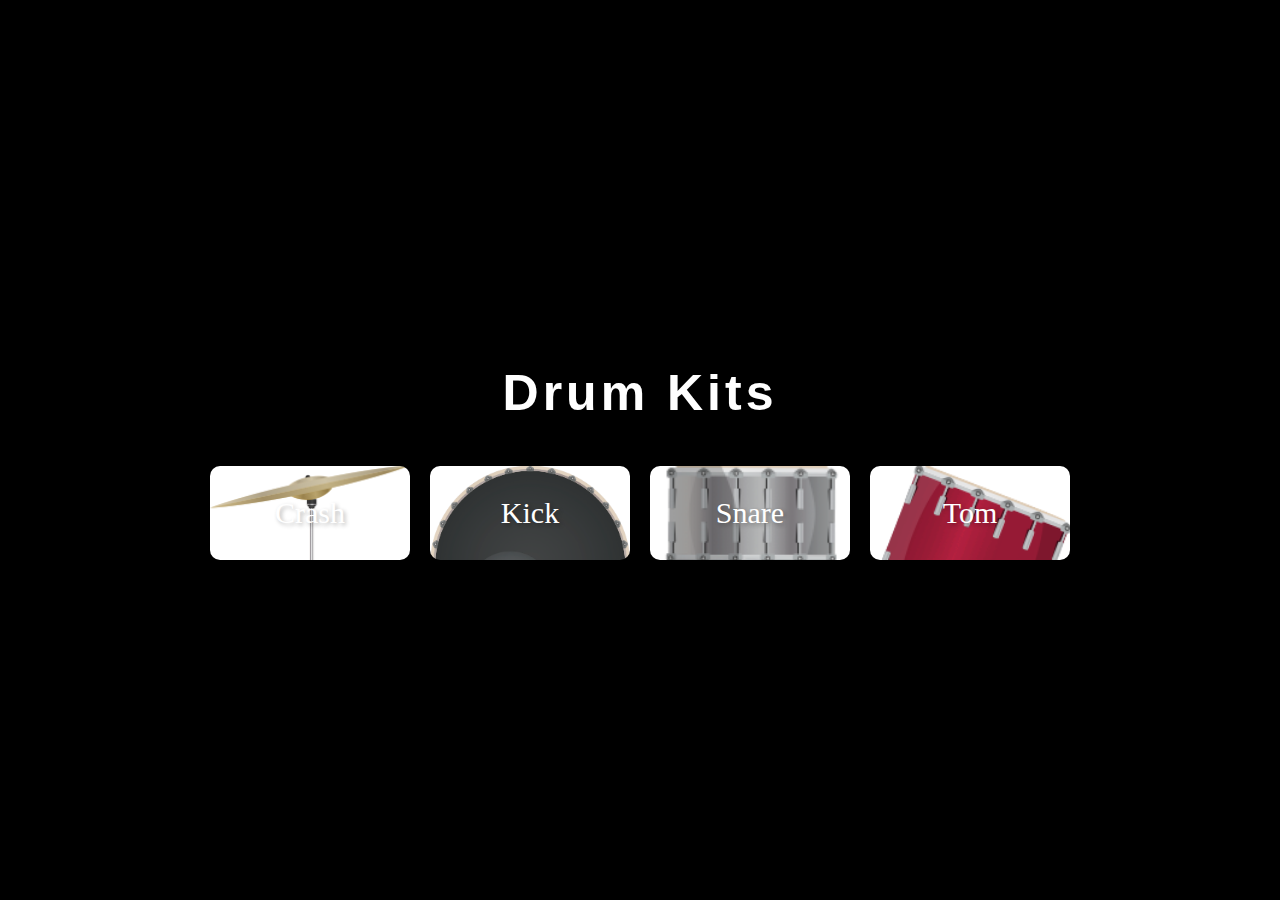
<file: Drum kit/index.html>
<!DOCTYPE html>
<html lang="en">
  <head>
    <meta charset="UTF-8" />
    <meta http-equiv="X-UA-Compatible" content="IE=edge" />
    <meta name="viewport" content="width=device-width, initial-scale=1.0" />
    <title>Drum Kits</title>
    <link
      rel="stylesheet"
      href="https://cdnjs.cloudflare.com/ajax/libs/font-awesome/6.0.0-beta2/css/all.min.css"
      integrity="sha512-YWzhKL2whUzgiheMoBFwW8CKV4qpHQAEuvilg9FAn5VJUDwKZZxkJNuGM4XkWuk94WCrrwslk8yWNGmY1EduTA=="
      crossorigin="anonymous"
      referrerpolicy="no-referrer"
    />
    <link rel="stylesheet" href="style.css" />
  </head>
  <body>
    <h1>Drum Kits <i class="fas fa-drum"></i></h1>
    <div class="container"></div>
    <script src="script.js"></script>
  </body>
</html>
</file>
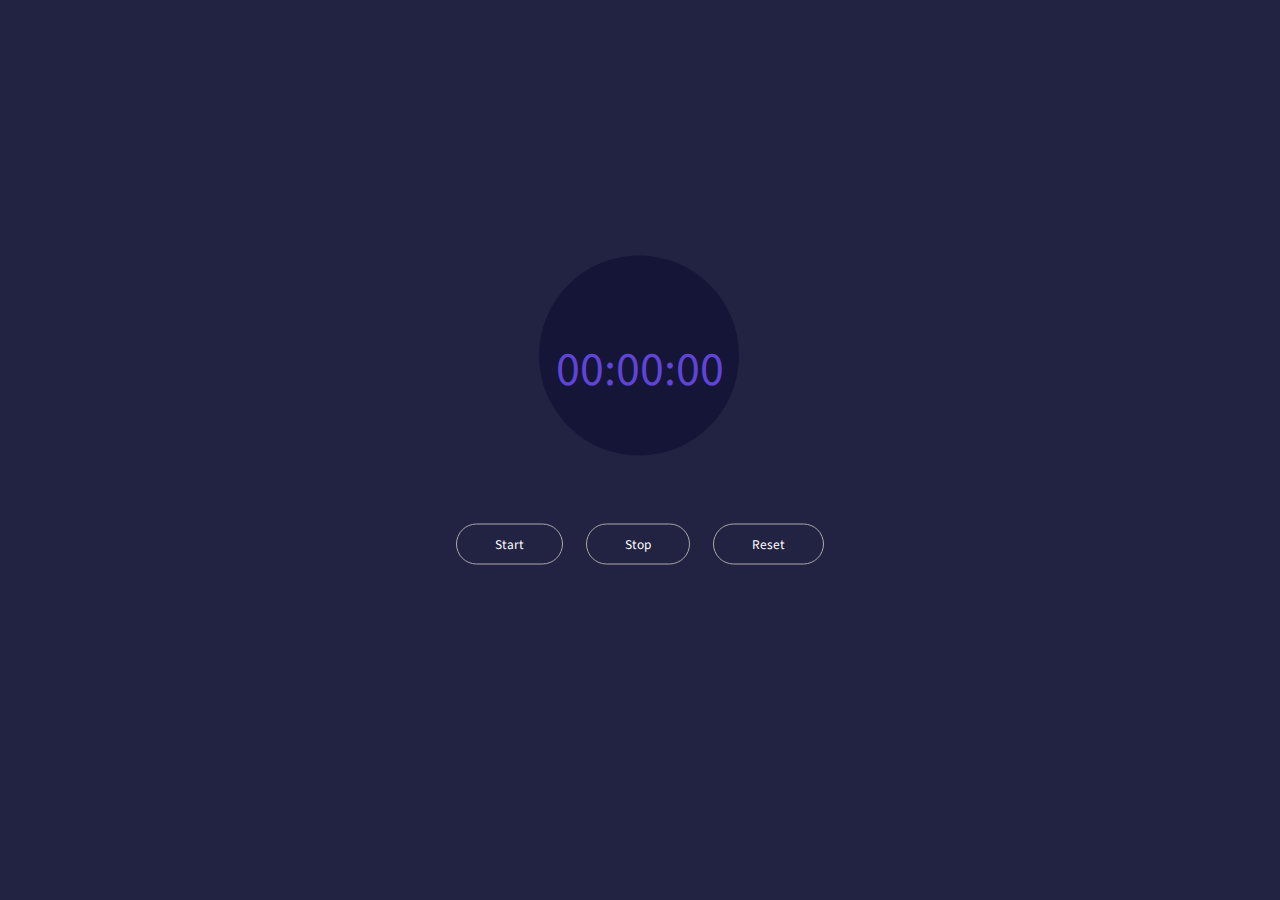
<file: stopwatch/index.html>
<!DOCTYPE html>
<html lang="en">

<head>
    <meta charset="UTF-8">
    <meta http-equiv="X-UA-Compatible" content="IE=edge">
    <meta name="viewport" content="width=device-width, initial-scale=1.0">
    <title>Document</title>
    <link rel="stylesheet" href="style.css">
</head>

<body>
    <div class="container">
        <div class="wrapper">
            <p>
                <span class="mins">00</span>:<span class="seconds">00</span>:<span class="tens">00</span>
            </p> <br>
            <button class="btn-start">Start</button>
            <button class="btn-stop">Stop</button>
            <button class="btn-reset">Reset</button>
        </div>
    </div>
    <script src="script.js"></script>

</body>

</html>
</file>
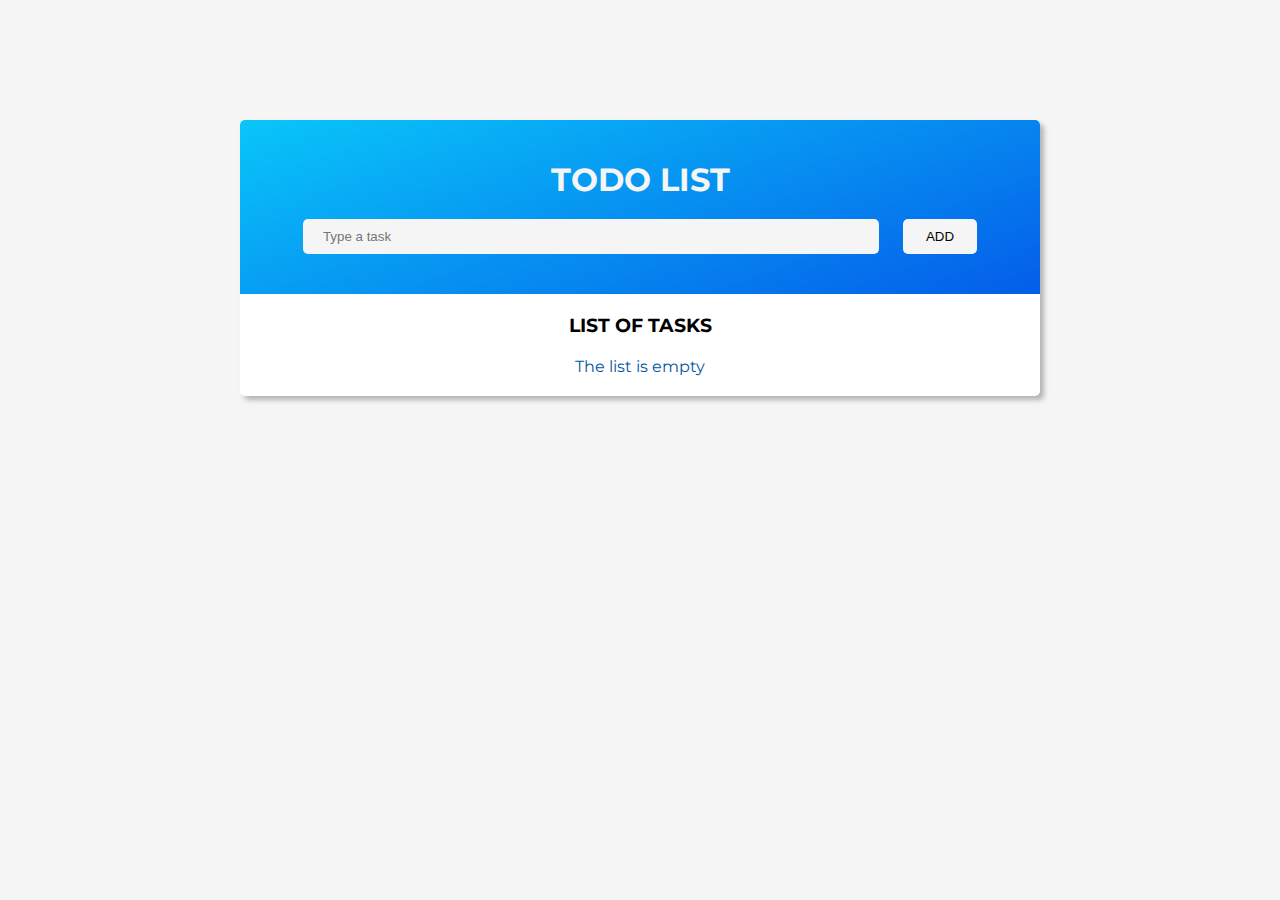
<file: Todo List/index.html>
<!DOCTYPE html>
<html lang="en">

<head>
    <meta charset="UTF-8">
    <meta http-equiv="X-UA-Compatible" content="IE=edge">
    <meta name="viewport" content="width=device-width, initial-scale=1.0">
    <title>Document</title>
    <link rel="stylesheet" href="https://cdnjs.cloudflare.com/ajax/libs/font-awesome/6.2.1/css/all.min.css" integrity="sha512-MV7K8+y+gLIBoVD59lQIYicR65iaqukzvf/nwasF0nqhPay5w/9lJmVM2hMDcnK1OnMGCdVK+iQrJ7lzPJQd1w==" crossorigin="anonymous" referrerpolicy="no-referrer" />
    <link rel="stylesheet"
        href="https://fonts.googleapis.com/css2?family=Material+Symbols+Outlined:opsz,wght,FILL,GRAD@20..48,100..700,0..1,-50..200" />
    <link rel="stylesheet" href="style.css">

</head>

<body>
    <div class="todo">
        <div class="header">
          <h1>ToDo List</h1>
          <input type="text" class="todo-input" placeholder="Type a task">
          <button class="add-btn">Add</button>
        </div>
      
        <div class="todo-list">
          <h3>List of tasks</h3>
          <p class="alert-info">The list is empty</p>
          
          <ul>
      <!--       <li id="test" class="completed">
               have a coffee
              <div class="tools">
                <button class="complete"><i class="fas fa-check"></i></button>
                <button class="edit">EDIT</button>
                <button class="delete"><i class="fas fa-times"></i></button>
              </div>
            </li>
            <li id="test2">
               write some code
              <div class="tools">
                <button class="complete"><i class="fas fa-check"></i></button>
                <button class="edit">EDIT</button>
                <button class="delete"><i class="fas fa-times"></i></button>
              </div>
            </li>
            <li id="test3">
               have a coffee (again)
              <div class="tools">
                <button class="complete"><i class="fas fa-check"></i></button>
                <button class="edit">EDIT</button>
                <button class="delete"><i class="fas fa-times"></i></button> -->
              </div>
            </li>
          </ul>
        </div>
      </div>
      
      <div class="popup">
        <h3>Edit task:</h3>
        <div class="popup-body">
          <p class="popup-info"></p>
          <input type="text" class="popup-input" placeholder="Edit your task">
          <button class="popup-btn accept">Submit</button>
          <button class="popup-btn cancel">Cancel</button>
        </div>
      </div>
      <script src="script.js" defer></script>

</body>

</html>
</file>
<file: Drum kit/style.css>
body {
    margin: 0;
    display: flex;
    flex-direction: column;
    align-items: center;
    height: 100vh;
    justify-content: center;
    background-color: rgb(0, 0, 0);
  }
  
  h1 {
    font-size: 50px;
    font-family: Impact, Haettenschweiler, "Arial Narrow Bold", sans-serif;
    letter-spacing: 4px;
    color: white;
    text-shadow: 2px 2px 4px rgba(0, 0, 0, 0.3);
    white-space: nowrap;
  }
  
  .container {
    text-align: center;
  }
  
  .btn {
    padding: 30px 50px;
    background-color: white;
    border: none;
    margin: 10px;
    font-size: 30px;
    min-width: 200px;
    border-radius: 10px;
    box-shadow: 0 4px 8px rgba(0, 0, 0, 0.3);
    background-image: url("images/tom.png");
    background-size: cover;
    color: white;
    font-family: cursive;
    text-shadow: 2px 2px 4px rgba(0, 0, 0, 0.3);
    cursor: pointer;
    text-transform: capitalize;
  }
  
  .btn:hover {
    color: rgb(0, 0, 0);
  }
  
  .btn:active {
    background-size: 105%;
  }
</file>
<file: stopwatch/style.css>
@import url('https://fonts.googleapis.com/css2?family=Source+Sans+Pro:wght@400;600&display=swap');
*{
    margin: 0;
    padding: 0;
    font-family: 'Source Sans Pro', sans-serif;
}
.container{
    background-color: #222242;
    height: 100vh;
    width: 100%;
    text-align: center;
    position: absolute;
}
.wrapper{
    position: relative;
    top: 50%;
    left: 50%;
    transform: translate(-50%,-50%);
}
.wrapper p{
    position: relative;
    display: inline-block;
    color: #5f44d6;
    z-index: 9999;
    font-size: 48px;
    margin-bottom: 120px;
}
.wrapper p::before{
    content: '';
    position: absolute;
    width: 200px;
    height: 200px;
    background-color: #151538;
    z-index: -1;
    border-radius: 50%;
	left: -10%;
    top: -118%;
    animation-name: shine;
    animation-duration: 3s;
    animation-iteration-count: infinite;
}
@keyframes shine{
    0%,100%{
        box-shadow: 0px 0px 32px -12px rgba(33, 160, 40, .5);
    }
    50%{
        box-shadow: 0px 0px 32px 3px rgba(33, 160, 40, .5);
    }
}
button{
    background-color: #222242;
    padding: 10px 38px;
    border: 1px solid #A9A9A9;
    border-radius: 28px;
    color: #fff;
    transition: all .2s ease;
    outline: 0;
}
button:not(:last-child){
    margin-right: 20px;
}
button:hover,
button:focus
{
    border-color: #F6B400;
    color: #F6B400;
    box-shadow: 0px 4px 27px -12px #F6B400;
}
</file>
<file: Todo List/style.css>
@import url('https://fonts.googleapis.com/css2?family=Montserrat:wght@400;700&display=swap');

*{
  box-sizing: border-box;
  margin: 0;
  padding: 0;
}

:root{
  --deep-dark: rgb(26, 26, 26);
  --light-dark: rgb(79, 82, 92);
  --light-blue: rgb(0, 132, 255);
  --dark-blue: rgb(2, 84, 161);
  --light: rgb(245, 245, 245);
}

body{
  display: flex;
  justify-content: center;
  margin-top: 120px;
  font-family: 'Montserrat', sans-serif;
  background-color: var(--light);
}

h1{
  margin-bottom: 20px;
  color: var(--light);
  text-transform: uppercase;
}

.todo{
  width: 800px;
  text-align: center;
  background-color: #fff;
  box-shadow: 4px 4px 5px rgba(82, 82, 82, .4);
  border-radius: 5px;
}

.header{
  padding: 40px;
  border-radius: 5px 5px 0 0;
  background-image: linear-gradient(340deg, #045de9 0%, #09c6f9 100%);
}

.todo-input{
  width: 80%;
  padding: 10px 20px;
  margin-right: 20px;
  border: none;
  border-radius: 5px;
  color: var(--light-dark);
  background-color: var(--light);
}

.alert-info{
  display: none;
  margin-top: 20px;
  color: var(--dark-blue)
}

.add-btn{
  padding: 10px 23px;
  border: none;
  border-radius: 5px;
  color: var(--deep-blue);
  background-color: var(--light);
  text-transform: uppercase;
  cursor: pointer;
  transition: background-color .3s, color .3s;
}

.add-btn:hover{
  color: #fff;
  background-color: var(--light-dark);
}

.todo-list{
  padding: 20px 0;
}

.todo-list h3{
  text-transform: uppercase;
  margin-bottom: 16px;
}

.todo-list li{
  display: flex;
  justify-content: space-between;
  align-items: center;
  margin: 15px;
  padding-left: 20px;
  list-style: none;
  background-color: var(--light);
}

/* .tools{
  display: inline-block;
} */

.tools button{
  padding: 15px 10px;
  border: none;
  background-color: transparent;
  cursor: pointer;
  transition: background-color .3s;
}

.tools button:hover{
  background-color: #ddd;
}

.complete{
  color: var(--light-blue);
}

.edit{
  font-weight: bold;
  color: rgb(15, 179, 69);
}

.delete{
  color: tomato;
}

.completed{
/*   font-size: 12px; */
/*   font-style: italic; */
  color: var(--light-dark);
  text-decoration: line-through;
}

.popup{
  display: none;
  justify-content: center;
  align-items: center;
  flex-direction: column;
  position: fixed;
  bottom: 20px;
  left: 50%;
  transform: translateX(-50%);
  width: 800px;
  color: var(--light);
  background-color: var(--light-dark);
  border-radius: 5px;
}

.popup h3{
  padding: 20px;
}

.popup-info{
  margin-bottom: 20px;
  color: var(--light);
}

.popup-body{
  display: flex;
  justify-content: center;
  flex-wrap: wrap;
  width: 90%;
  padding: 10px;
}

.popup-input{
  width: 100%;
  padding: 10px 20px;
  border: none;
  border-radius: 5px;
  color: var(--light-dark);
  background-color: var(--light);
}

.popup-btn{
  display: inline-block;
  width: 30%;
  padding: 10px 22px;
  margin: 20px;
  border: none;
  border-radius: 5px;
  color: var(--deep-dark);
  background-color: var(--light);
  text-transform: uppercase;
  cursor: pointer;
  transition: background-color .3s, color .3s;
}

.popup-btn:hover{
  color: #fff;
  background-color: var(--light-blue);
}
</file>
